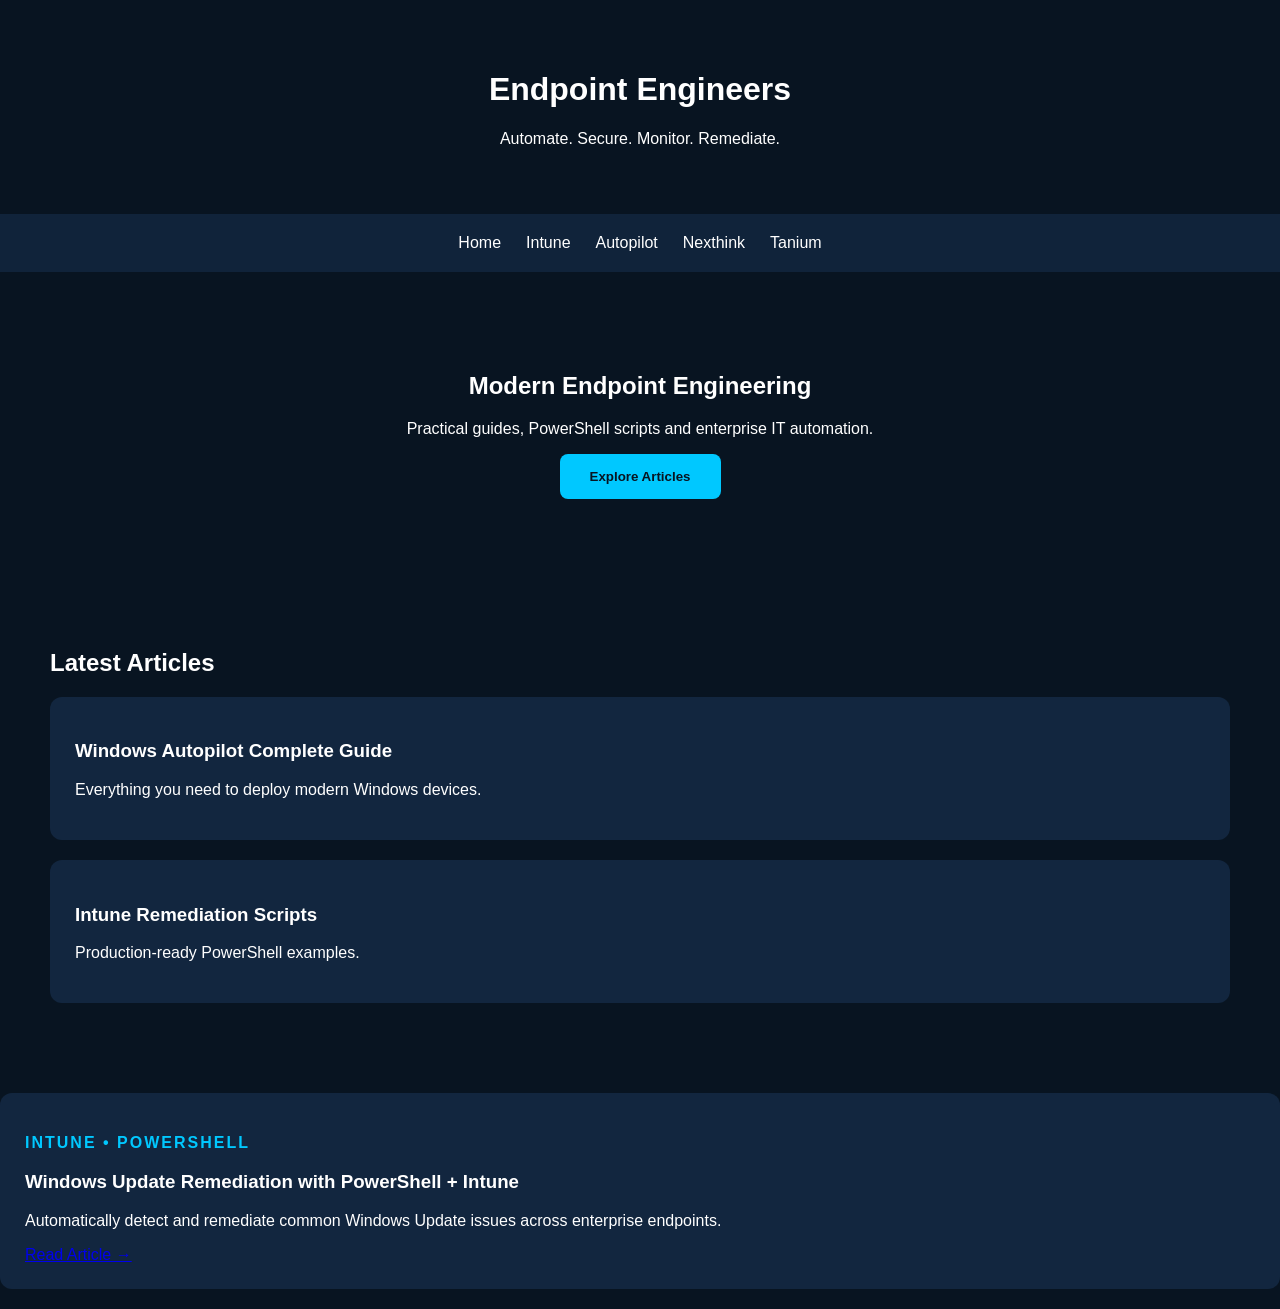
<file: index.html>
<!DOCTYPE html>
<html>
<head>
  <title>Endpoint Engineers</title>
  <link rel="stylesheet" href="style.css">
</head>
<body>

<header>
  <h1>Endpoint Engineers</h1>
  <p>Automate. Secure. Monitor. Remediate.</p>
</header>

<nav>
  <a href="#">Home</a>
  <a href="#">Intune</a>
  <a href="#">Autopilot</a>
  <a href="#">Nexthink</a>
  <a href="#">Tanium</a>
</nav>

<section class="hero">
  <h2>Modern Endpoint Engineering</h2>
  <p>Practical guides, PowerShell scripts and enterprise IT automation.</p>

  <button>Explore Articles</button>
</section>

<section class="articles">
  <h2>Latest Articles</h2>

  <div class="card">
    <h3>Windows Autopilot Complete Guide</h3>
    <p>Everything you need to deploy modern Windows devices.</p>
  </div>

  <div class="card">
    <h3>Intune Remediation Scripts</h3>
    <p>Production-ready PowerShell examples.</p>
  </div>

</section>

</body>
</html>
<div class="card">

<p class="category">
INTUNE • POWERSHELL
</p>

<h3>
Windows Update Remediation with PowerShell + Intune
</h3>

<p>
Automatically detect and remediate common Windows Update
issues across enterprise endpoints.
</p>

<a href="articles/windows-update-remediation.html">
Read Article →
</a>

</div>
</file>
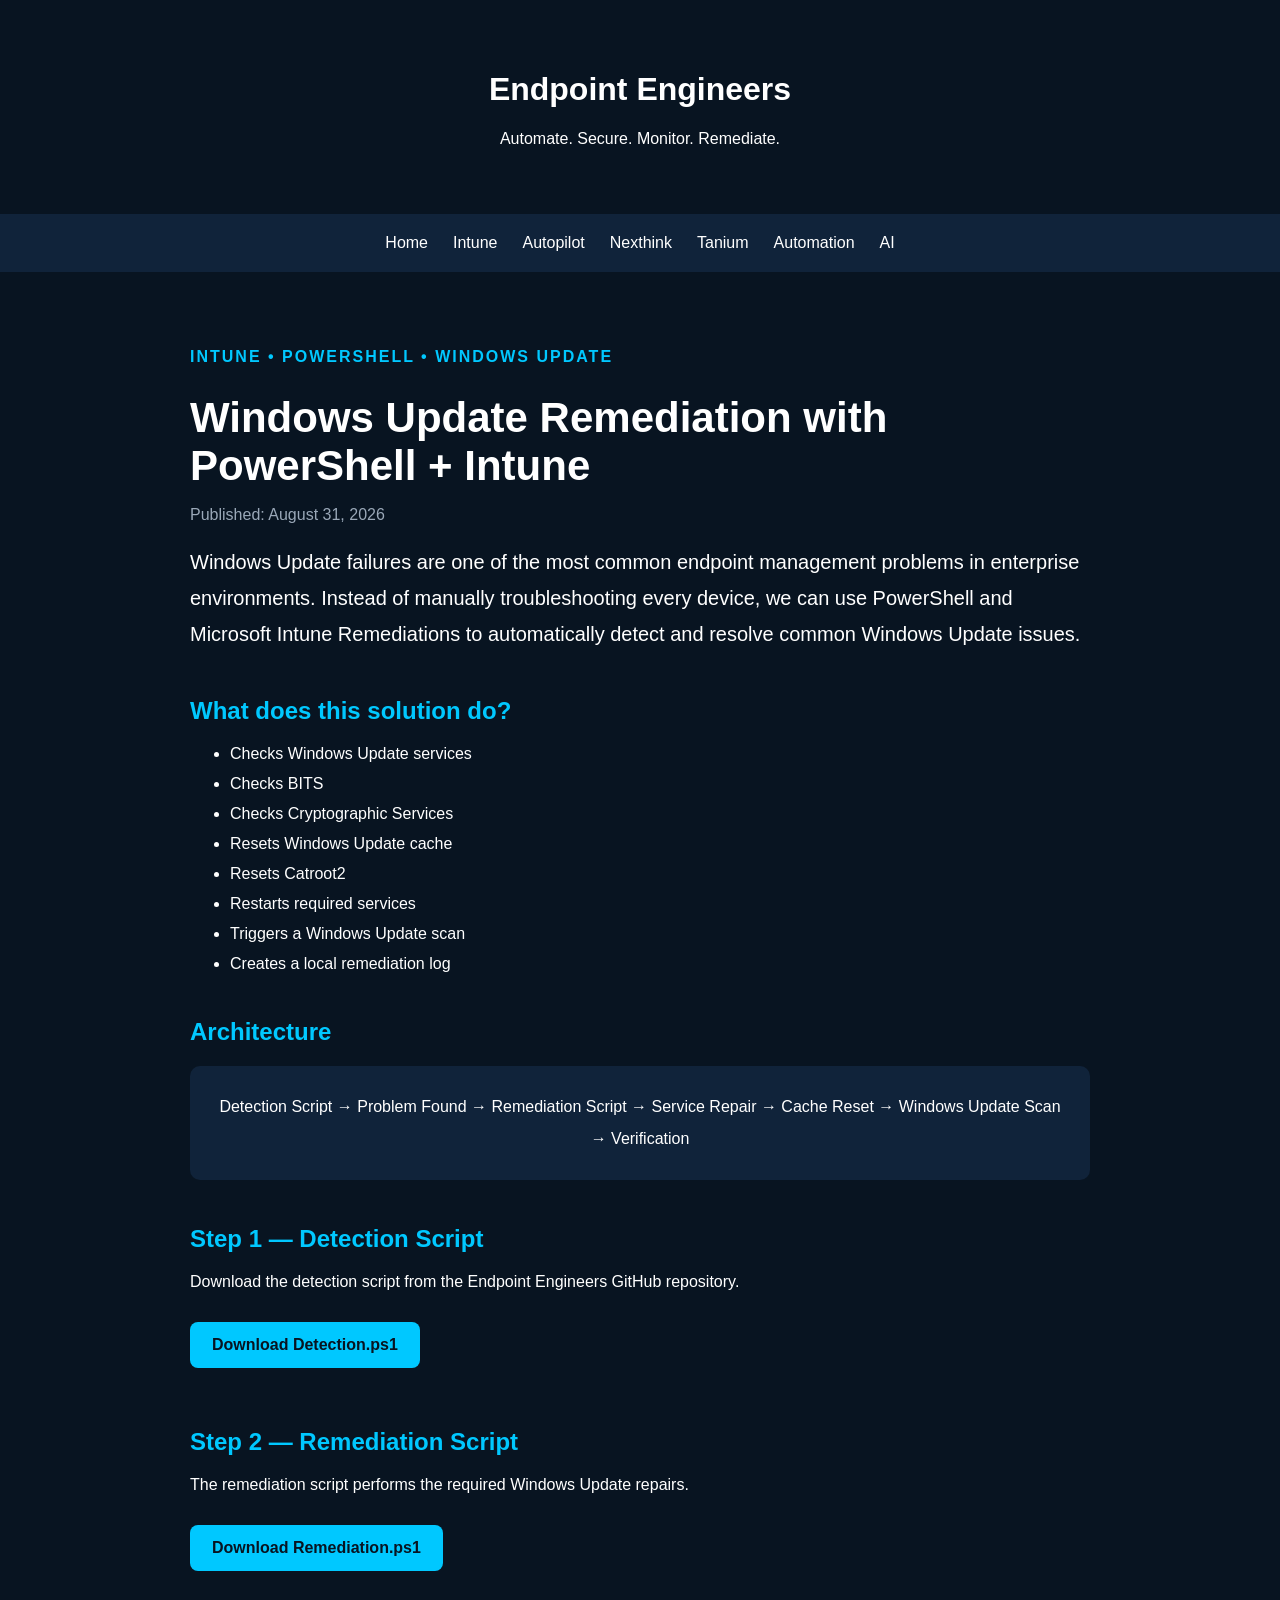
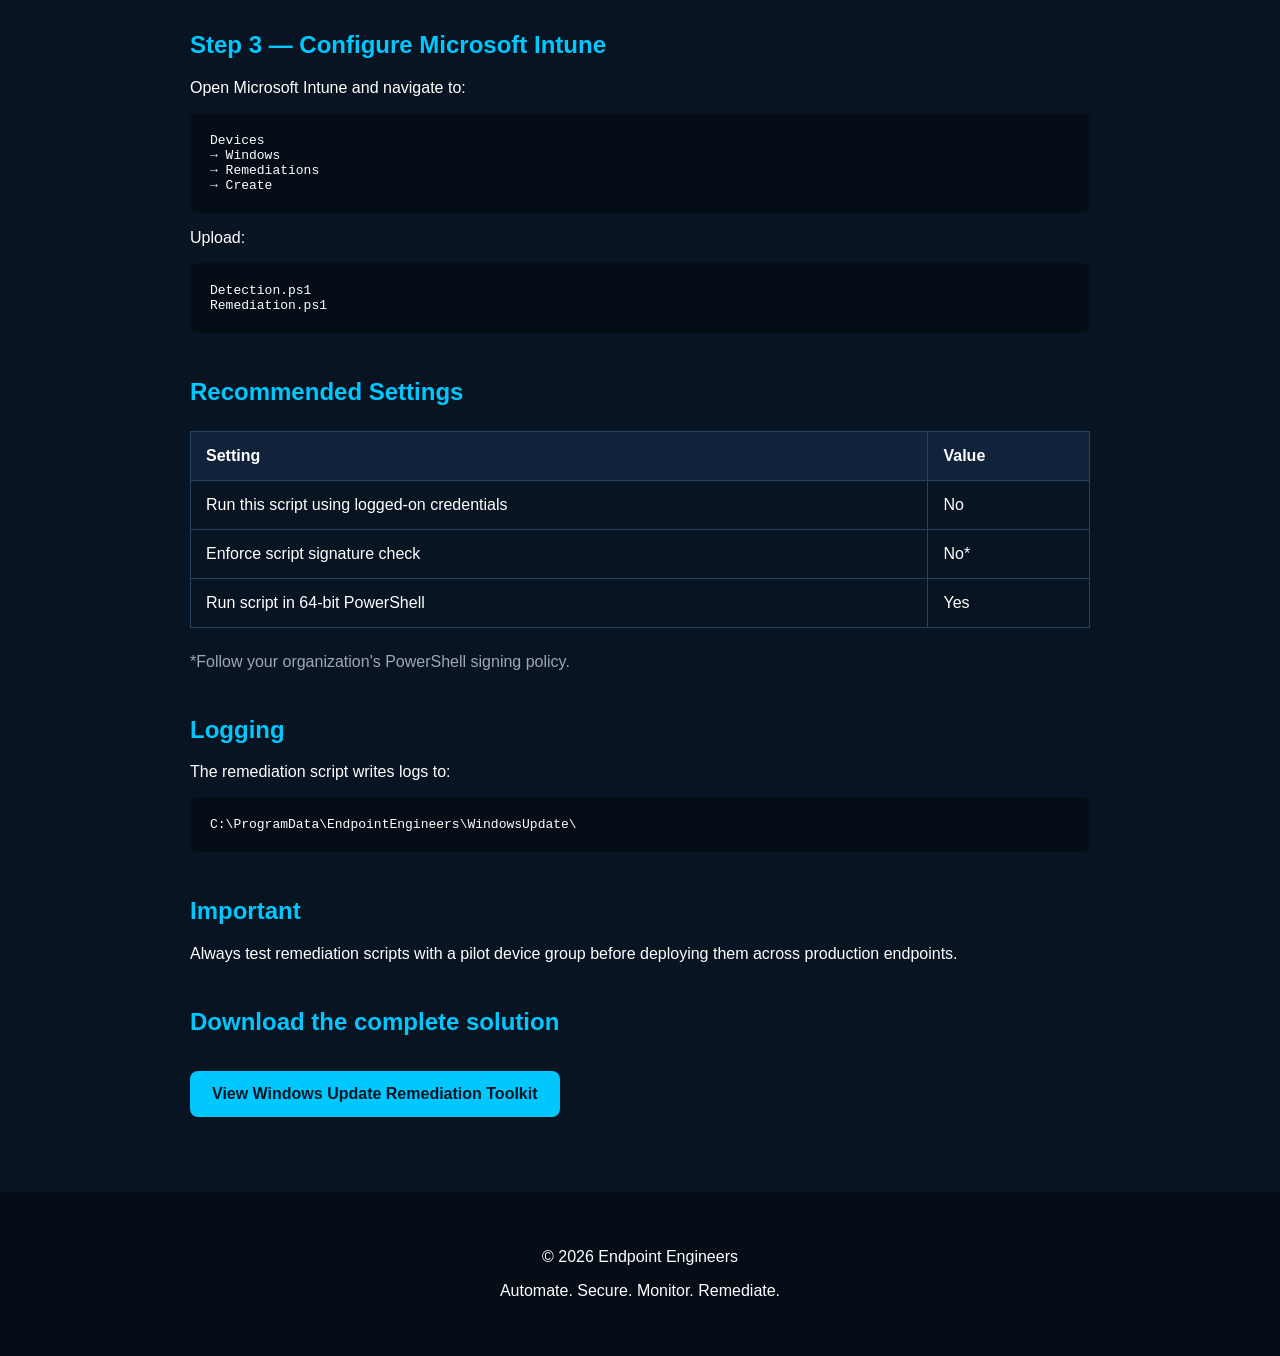
<file: articles/windows-update-remediation.html>
<!DOCTYPE html>
<html lang="en">

<head>

<meta charset="UTF-8">

<meta name="viewport"
      content="width=device-width, initial-scale=1.0">

<title>Windows Update Remediation with PowerShell | Endpoint Engineers</title>

<meta name="description"
      content="Learn how to detect and remediate common Windows Update issues using PowerShell and Microsoft Intune Remediations.">

<link rel="stylesheet" href="../style.css">

</head>

<body>

<header>

<h1>Endpoint Engineers</h1>

<p>Automate. Secure. Monitor. Remediate.</p>

</header>

<nav>

<a href="../index.html">Home</a>
<a href="#">Intune</a>
<a href="#">Autopilot</a>
<a href="#">Nexthink</a>
<a href="#">Tanium</a>
<a href="#">Automation</a>
<a href="#">AI</a>

</nav>

<main class="article">

<p class="category">INTUNE • POWERSHELL • WINDOWS UPDATE</p>

<h1>
Windows Update Remediation with PowerShell + Intune
</h1>

<p class="date">
Published: August 31, 2026
</p>

<p class="intro">

Windows Update failures are one of the most common endpoint
management problems in enterprise environments.

Instead of manually troubleshooting every device, we can use
PowerShell and Microsoft Intune Remediations to automatically
detect and resolve common Windows Update issues.

</p>

<h2>What does this solution do?</h2>

<ul>

<li>Checks Windows Update services</li>

<li>Checks BITS</li>

<li>Checks Cryptographic Services</li>

<li>Resets Windows Update cache</li>

<li>Resets Catroot2</li>

<li>Restarts required services</li>

<li>Triggers a Windows Update scan</li>

<li>Creates a local remediation log</li>

</ul>

<h2>Architecture</h2>

<div class="workflow">

Detection Script
→
Problem Found
→
Remediation Script
→
Service Repair
→
Cache Reset
→
Windows Update Scan
→
Verification

</div>

<h2>Step 1 — Detection Script</h2>

<p>
Download the detection script from the Endpoint Engineers GitHub repository.
</p>

<a class="download"
   href="../scripts/windows-update-remediation/Detection.ps1">

Download Detection.ps1

</a>

<h2>Step 2 — Remediation Script</h2>

<p>
The remediation script performs the required Windows Update repairs.
</p>

<a class="download"
   href="../scripts/windows-update-remediation/Remediation.ps1">

Download Remediation.ps1

</a>

<h2>Step 3 — Configure Microsoft Intune</h2>

<p>

Open Microsoft Intune and navigate to:

</p>

<pre>
Devices
→ Windows
→ Remediations
→ Create
</pre>

<p>

Upload:

</p>

<pre>
Detection.ps1
Remediation.ps1
</pre>

<h2>Recommended Settings</h2>

<table>

<tr>
<th>Setting</th>
<th>Value</th>
</tr>

<tr>
<td>Run this script using logged-on credentials</td>
<td>No</td>
</tr>

<tr>
<td>Enforce script signature check</td>
<td>No*</td>
</tr>

<tr>
<td>Run script in 64-bit PowerShell</td>
<td>Yes</td>
</tr>

</table>

<p class="note">

*Follow your organization's PowerShell signing policy.

</p>

<h2>Logging</h2>

<p>

The remediation script writes logs to:

</p>

<pre>
C:\ProgramData\EndpointEngineers\WindowsUpdate\
</pre>

<h2>Important</h2>

<p>

Always test remediation scripts with a pilot device group before
deploying them across production endpoints.

</p>

<h2>Download the complete solution</h2>

<a class="download"
   href="../scripts/windows-update-remediation/">

View Windows Update Remediation Toolkit

</a>

</main>

<footer>

<p>
© 2026 Endpoint Engineers
</p>

<p>
Automate. Secure. Monitor. Remediate.
</p>

</footer>

</body>

</html>
</file>
<file: style.css>
body{
  margin:0;
  font-family:Segoe UI, sans-serif;
  background:#081421;
  color:white;
}

header{
  text-align:center;
  padding:50px 20px;
}

nav{
  display:flex;
  justify-content:center;
  gap:25px;
  padding:20px;
  background:#10233a;
}

nav a{
  color:white;
  text-decoration:none;
}

.hero{
  text-align:center;
  padding:80px 20px;
}

button{
  background:#00c8ff;
  border:none;
  padding:15px 30px;
  border-radius:8px;
  color:#081421;
  font-weight:bold;
}

.articles{
  padding:50px;
}

.card{
  background:#12263f;
  padding:25px;
  margin:20px 0;
  border-radius:12px;
}
.article {
    max-width: 900px;
    margin: auto;
    padding: 60px 25px;
}

.article h1 {
    font-size: 42px;
    margin-bottom: 15px;
}

.article h2 {
    margin-top: 45px;
    color: #00c8ff;
}

.category {
    color: #00c8ff;
    font-weight: bold;
    letter-spacing: 2px;
}

.date {
    color: #9aa8b8;
}

.intro {
    font-size: 20px;
    line-height: 1.8;
}

.article li {
    margin: 12px 0;
}

.workflow {
    background: #10233a;
    padding: 25px;
    border-radius: 10px;
    line-height: 2;
    text-align: center;
}

pre {
    background: #050d16;
    padding: 20px;
    border-radius: 8px;
    overflow-x: auto;
}

.download {
    display: inline-block;
    background: #00c8ff;
    color: #081421;
    padding: 14px 22px;
    border-radius: 8px;
    text-decoration: none;
    font-weight: bold;
    margin: 15px 0;
}

table {
    width: 100%;
    border-collapse: collapse;
    margin: 25px 0;
}

th, td {
    padding: 15px;
    border: 1px solid #29415c;
    text-align: left;
}

th {
    background: #10233a;
}

.note {
    color: #9aa8b8;
}

footer {
    text-align: center;
    padding: 40px;
    background: #050d16;
}
</file>
